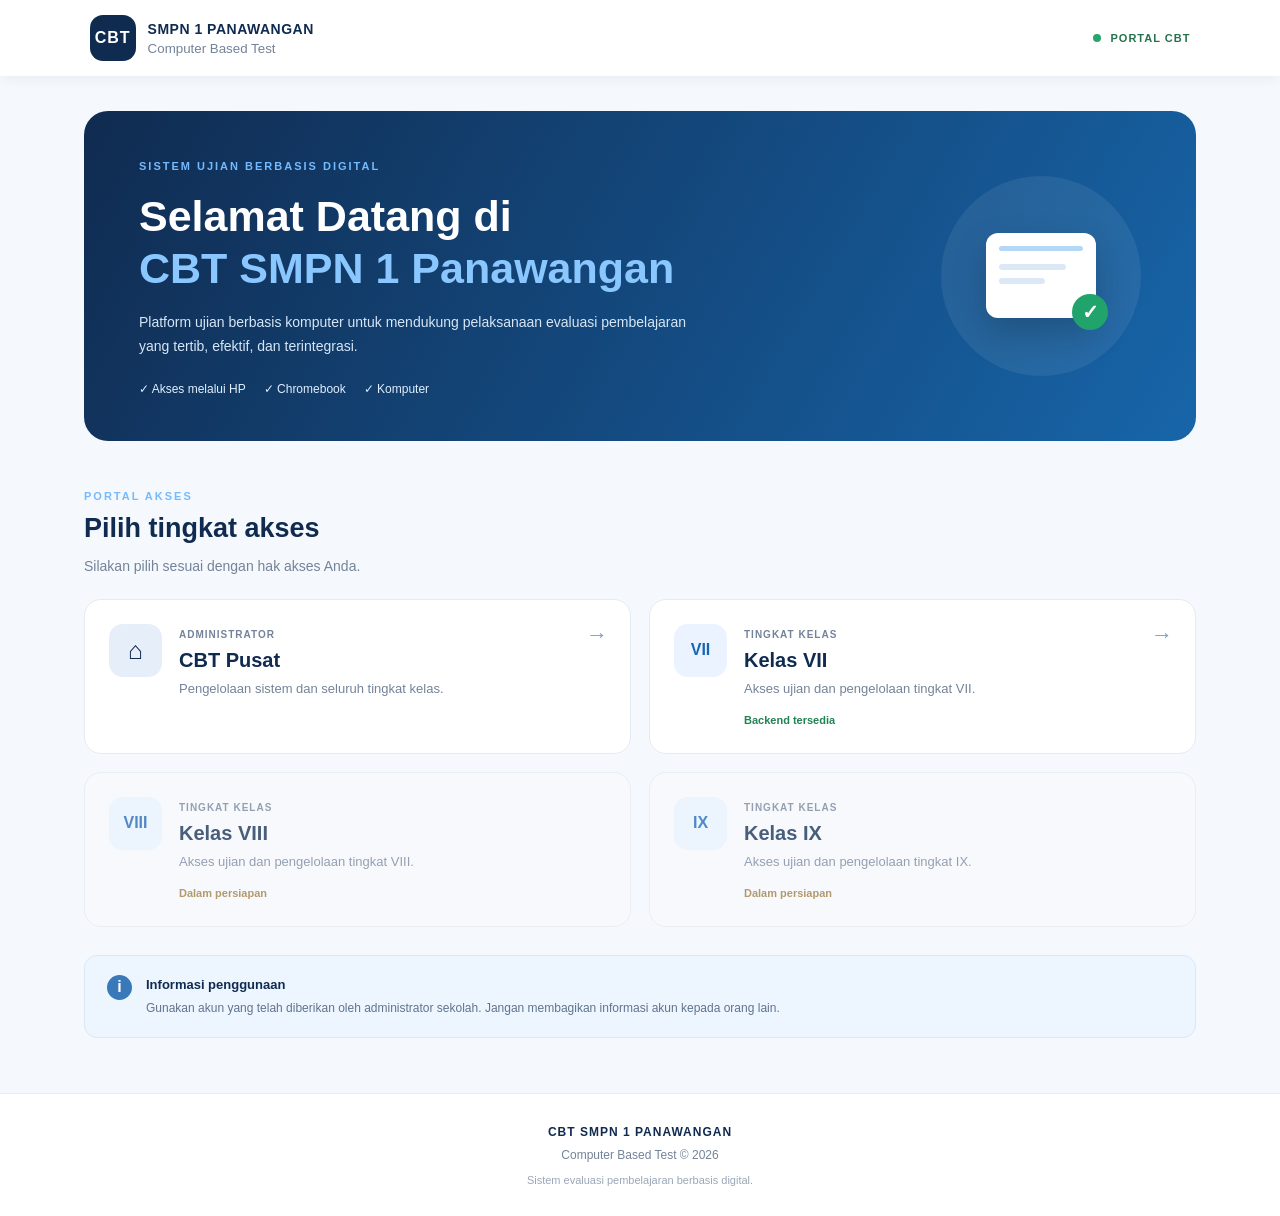
<file: index.html>
<!DOCTYPE html>
<html lang="id">
<head>
  <meta charset="UTF-8">
  <meta name="viewport" content="width=device-width, initial-scale=1.0">
  <meta name="theme-color" content="#102b50">
  <title>CBT SMPN 1 Panawangan</title>
  <meta name="description" content="Portal Computer Based Test SMP Negeri 1 Panawangan">

  <link rel="stylesheet" href="./assets/css/style.css">
</head>
<body>

  <header class="topbar">
    <div class="brand">
      <div class="brand-logo">CBT</div>
      <div>
        <strong>SMPN 1 PANAWANGAN</strong>
        <small>Computer Based Test</small>
      </div>
    </div>
    <span class="online-label">
      <span class="online-dot"></span> PORTAL CBT
    </span>
  </header>

  <main>
    <section class="hero">
      <div class="hero-content">
        <span class="eyebrow">SISTEM UJIAN BERBASIS DIGITAL</span>
        <h1>Selamat Datang di<br><span>CBT SMPN 1 Panawangan</span></h1>
        <p>
          Platform ujian berbasis komputer untuk mendukung
          pelaksanaan evaluasi pembelajaran yang tertib,
          efektif, dan terintegrasi.
        </p>
        <div class="hero-info">
          <span>✓ Akses melalui HP</span>
          <span>✓ Chromebook</span>
          <span>✓ Komputer</span>
        </div>
      </div>
      <div class="hero-decoration">
        <div class="screen-icon">
          <div class="screen-top"></div>
          <div class="screen-line"></div>
          <div class="screen-line short"></div>
          <div class="screen-check">✓</div>
        </div>
      </div>
    </section>

    <section class="access-section">
      <div class="section-heading">
        <div>
          <span class="eyebrow">PORTAL AKSES</span>
          <h2>Pilih tingkat akses</h2>
          <p>Silakan pilih sesuai dengan hak akses Anda.</p>
        </div>
      </div>

      <div class="access-grid">

        <a class="access-card central" href="./pusat/">
          <div class="card-icon">⌂</div>
          <div class="card-content">
            <span class="card-label">ADMINISTRATOR</span>
            <h3>CBT Pusat</h3>
            <p>Pengelolaan sistem dan seluruh tingkat kelas.</p>
          </div>
          <span class="card-arrow">→</span>
        </a>

        <a class="access-card" href="./vii/">
          <div class="card-icon">VII</div>
          <div class="card-content">
            <span class="card-label">TINGKAT KELAS</span>
            <h3>Kelas VII</h3>
            <p>Akses ujian dan pengelolaan tingkat VII.</p>
            <span class="available">Backend tersedia</span>
          </div>
          <span class="card-arrow">→</span>
        </a>

        <div class="access-card disabled">
          <div class="card-icon">VIII</div>
          <div class="card-content">
            <span class="card-label">TINGKAT KELAS</span>
            <h3>Kelas VIII</h3>
            <p>Akses ujian dan pengelolaan tingkat VIII.</p>
            <span class="coming">Dalam persiapan</span>
          </div>
        </div>

        <div class="access-card disabled">
          <div class="card-icon">IX</div>
          <div class="card-content">
            <span class="card-label">TINGKAT KELAS</span>
            <h3>Kelas IX</h3>
            <p>Akses ujian dan pengelolaan tingkat IX.</p>
            <span class="coming">Dalam persiapan</span>
          </div>
        </div>

      </div>
    </section>

    <section class="notice">
      <div class="notice-icon">i</div>
      <div>
        <strong>Informasi penggunaan</strong>
        <p>
          Gunakan akun yang telah diberikan oleh administrator
          sekolah. Jangan membagikan informasi akun kepada orang lain.
        </p>
      </div>
    </section>
  </main>

  <footer>
    <strong>CBT SMPN 1 PANAWANGAN</strong>
    <p>Computer Based Test &copy; <span id="year"></span></p>
    <small>Sistem evaluasi pembelajaran berbasis digital.</small>
  </footer>

  <script src="./assets/js/app.js"></script>
</body>
</html>
</file>
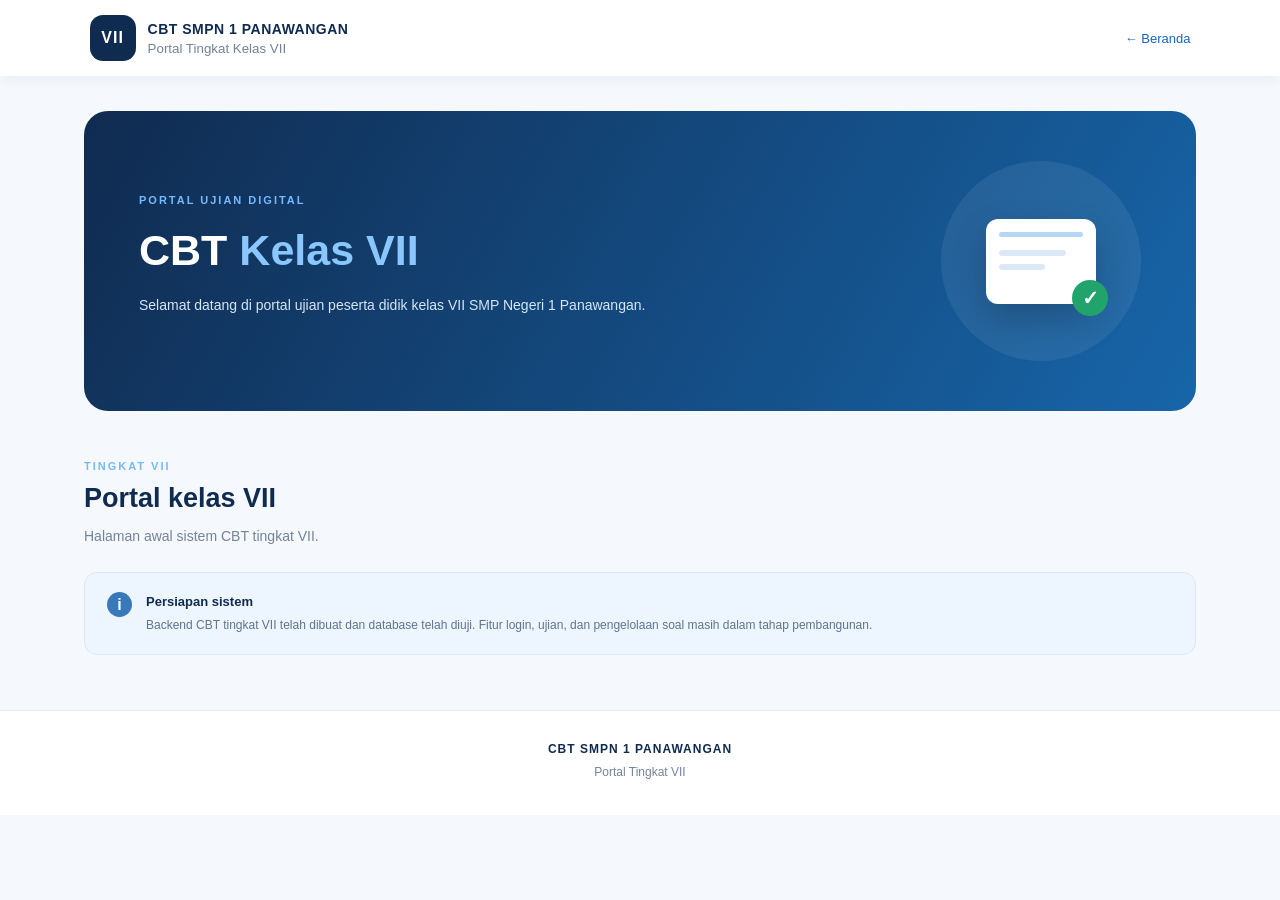
<file: vii/index.html>
<!DOCTYPE html>
<html lang="id">
<head>
  <meta charset="UTF-8">
  <meta name="viewport" content="width=device-width, initial-scale=1.0">
  <meta name="theme-color" content="#102b50">
  <title>CBT Kelas VII - SMPN 1 Panawangan</title>
  <link rel="stylesheet" href="../assets/css/style.css">
</head>
<body>

  <header class="topbar">
    <div class="brand">
      <div class="brand-logo">VII</div>
      <div>
        <strong>CBT SMPN 1 PANAWANGAN</strong>
        <small>Portal Tingkat Kelas VII</small>
      </div>
    </div>
    <a href="../" style="color:#1765c0;text-decoration:none;font-size:13px">
      ← Beranda
    </a>
  </header>

  <main>
    <section class="hero">
      <div class="hero-content">
        <span class="eyebrow">PORTAL UJIAN DIGITAL</span>
        <h1>CBT <span>Kelas VII</span></h1>
        <p>
          Selamat datang di portal ujian peserta didik
          kelas VII SMP Negeri 1 Panawangan.
        </p>
      </div>
      <div class="hero-decoration">
        <div class="screen-icon">
          <div class="screen-top"></div>
          <div class="screen-line"></div>
          <div class="screen-line short"></div>
          <div class="screen-check">✓</div>
        </div>
      </div>
    </section>

    <section class="access-section">
      <div class="section-heading">
        <span class="eyebrow">TINGKAT VII</span>
        <h2>Portal kelas VII</h2>
        <p>Halaman awal sistem CBT tingkat VII.</p>
      </div>

      <div class="notice">
        <div class="notice-icon">i</div>
        <div>
          <strong>Persiapan sistem</strong>
          <p>
            Backend CBT tingkat VII telah dibuat dan database
            telah diuji. Fitur login, ujian, dan pengelolaan soal
            masih dalam tahap pembangunan.
          </p>
        </div>
      </div>
    </section>
  </main>

  <footer>
    <strong>CBT SMPN 1 PANAWANGAN</strong>
    <p>Portal Tingkat VII</p>
  </footer>

</body>
</html>
</file>
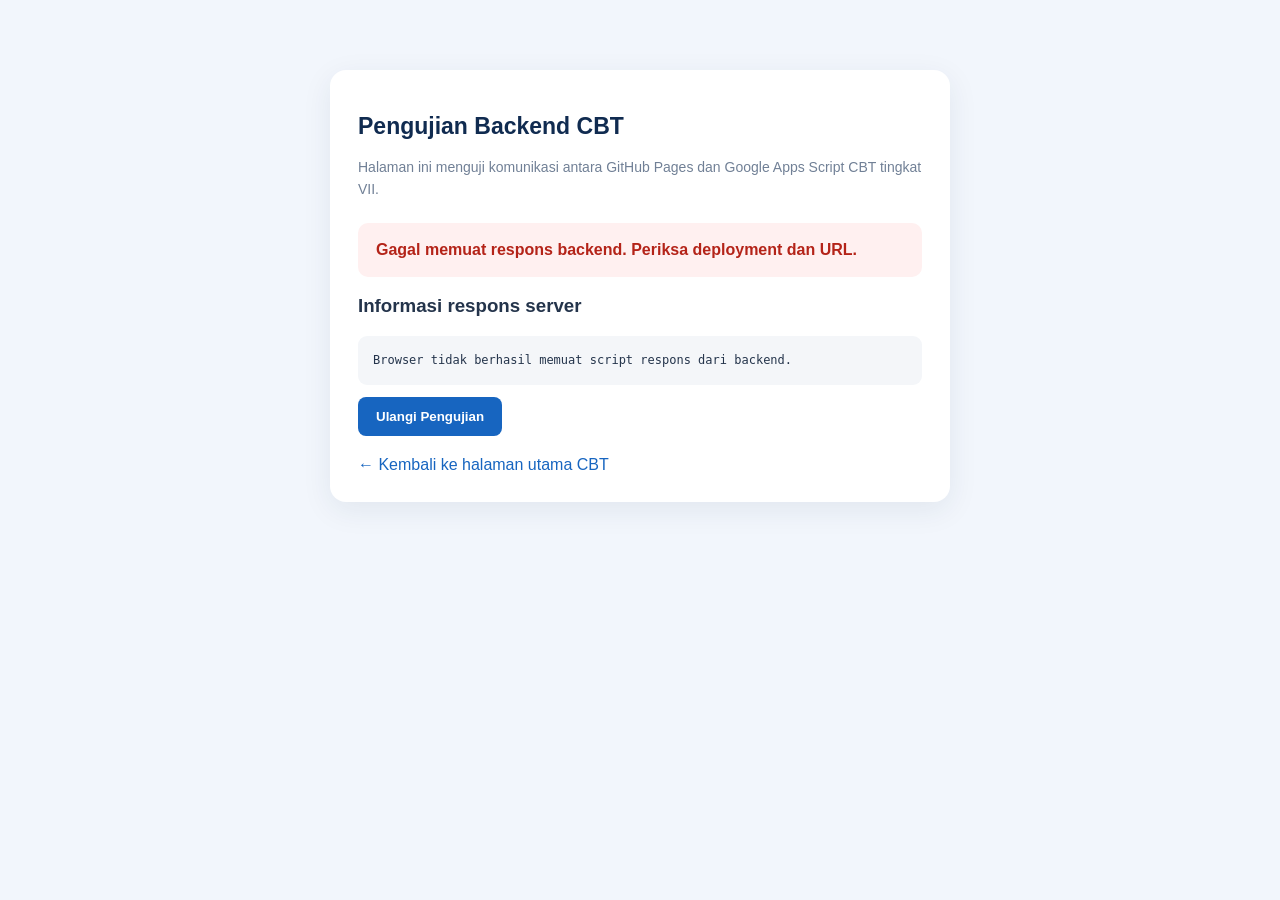
<file: test-api.html>
<!DOCTYPE html>
<html lang="id">
<head>
  <meta charset="UTF-8">
  <meta name="viewport" content="width=device-width, initial-scale=1.0">
  <title>Pengujian API - CBT SMPN 1 Panawangan</title>

  <style>
    * {
      box-sizing: border-box;
    }

    body {
      margin: 0;
      padding: 25px;
      background: #f2f6fc;
      font-family: Arial, sans-serif;
      color: #24344b;
    }

    .container {
      max-width: 620px;
      margin: 45px auto;
      padding: 28px;
      background: white;
      border-radius: 16px;
      box-shadow: 0 8px 30px rgba(20, 45, 80, .08);
    }

    h1 {
      color: #102b50;
      font-size: 23px;
    }

    .description {
      color: #718096;
      line-height: 1.6;
      font-size: 14px;
    }

    .status {
      margin-top: 22px;
      padding: 18px;
      border-radius: 10px;
      background: #edf2f7;
      font-weight: bold;
    }

    .success {
      background: #e8f7ee;
      color: #187447;
    }

    .error {
      background: #fff0f0;
      color: #b42318;
    }

    .loading {
      background: #fff7e6;
      color: #936000;
    }

    pre {
      white-space: pre-wrap;
      overflow-wrap: anywhere;
      padding: 15px;
      background: #f4f6f9;
      border-radius: 9px;
      font-size: 12px;
      line-height: 1.6;
    }

    button {
      border: 0;
      background: #1765c0;
      color: white;
      padding: 12px 18px;
      border-radius: 8px;
      cursor: pointer;
      font-weight: bold;
    }

    button:disabled {
      opacity: .6;
      cursor: wait;
    }

    a {
      display: inline-block;
      margin-top: 20px;
      color: #1765c0;
      text-decoration: none;
    }
  </style>
</head>

<body>

  <main class="container">

    <h1>Pengujian Backend CBT</h1>

    <p class="description">
      Halaman ini menguji komunikasi antara GitHub Pages
      dan Google Apps Script CBT tingkat VII.
    </p>

    <div id="status" class="status loading">
      Menghubungkan ke backend CBT_VII...
    </div>

    <h3>Informasi respons server</h3>

    <pre id="result">Menunggu respons server...</pre>

    <button id="retry" onclick="testConnection()">
      Ulangi Pengujian
    </button>

    <br>

    <a href="./">← Kembali ke halaman utama CBT</a>

  </main>

  <script>
    "use strict";

    const API_URL =
      "https://script.google.com/macros/s/AKfycbzsMdJySCcTAmB9Ev5tLtcJMSocYnLK9Yf2TDItFcWSuT4VbN5zHxQJSw_Ai7VRdRfpEA/exec";

    let requestTimer = null;
    let activeScript = null;

    function showStatus(message, type) {
      const element = document.getElementById("status");
      element.textContent = message;
      element.className = "status " + type;
    }

    function finishTest() {
      clearTimeout(requestTimer);

      if (activeScript) {
        activeScript.remove();
        activeScript = null;
      }

      document.getElementById("retry").disabled = false;
    }

    // Callback harus menggunakan nama yang sama
    // dengan callback pada fungsi doGet Apps Script.
    window.cbtHealthCallback = function(data) {

      finishTest();

      document.getElementById("result").textContent =
        JSON.stringify(data, null, 2);

      if (
        data &&
        data.success === true &&
        data.status === "ONLINE" &&
        data.level === "VII" &&
        data.database === "CONFIGURED"
      ) {
        showStatus(
          "BERHASIL: Browser terhubung dengan backend CBT_VII.",
          "success"
        );
      } else {
        showStatus(
          "Respons diterima, tetapi status backend belum sesuai.",
          "error"
        );
      }
    };

    function testConnection() {

      finishTest();

      document.getElementById("retry").disabled = true;

      document.getElementById("result").textContent =
        "Sedang menghubungi Apps Script...";

      showStatus(
        "Menghubungkan ke backend CBT_VII...",
        "loading"
      );

      const script = document.createElement("script");

      activeScript = script;

      script.src =
        API_URL +
        "?action=health&callback=cbtHealthCallback&_=" +
        Date.now();

      script.onerror = function() {

        finishTest();

        showStatus(
          "Gagal memuat respons backend. Periksa deployment dan URL.",
          "error"
        );

        document.getElementById("result").textContent =
          "Browser tidak berhasil memuat script respons dari backend.";

      };

      requestTimer = setTimeout(function() {

        finishTest();

        showStatus(
          "Waktu pengujian habis. Backend tidak memberikan respons.",
          "error"
        );

        document.getElementById("result").textContent =
          "Timeout: tidak ada respons dalam 15 detik.";

      }, 15000);

      document.body.appendChild(script);
    }

    document.addEventListener("DOMContentLoaded", testConnection);
  </script>

</body>
</html>
</file>
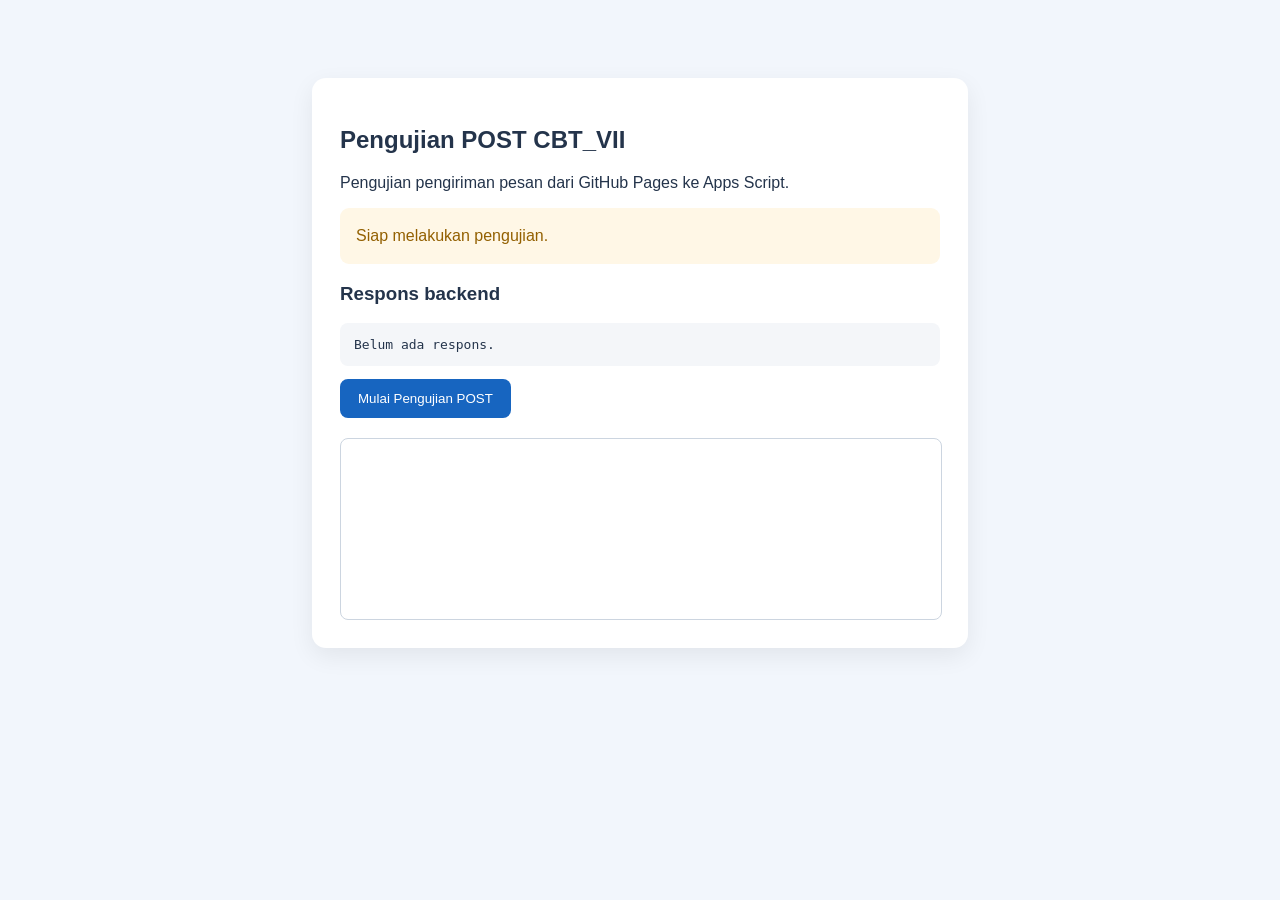
<file: test-post.html>
<!DOCTYPE html>
<html lang="id">
<head>
  <meta charset="UTF-8">
  <meta name="viewport" content="width=device-width, initial-scale=1">
  <title>CBT - Pengujian POST</title>
  <style>
    body {
      font-family: Arial, sans-serif;
      background: #f2f6fc;
      padding: 25px;
      color: #24344b;
    }
    main {
      max-width: 600px;
      margin: 45px auto;
      background: white;
      padding: 28px;
      border-radius: 14px;
      box-shadow: 0 8px 25px rgba(0,0,0,.07);
    }
    .status {
      padding: 16px;
      border-radius: 9px;
      background: #fff7e6;
      color: #936000;
      line-height: 1.5;
    }
    .success {
      background: #e8f7ee;
      color: #187447;
    }
    .error {
      background: #fff0f0;
      color: #b42318;
    }
    button {
      padding: 12px 18px;
      border: 0;
      border-radius: 8px;
      color: white;
      background: #1765c0;
      cursor: pointer;
    }
    button:disabled {
      opacity: .6;
    }
    pre {
      background: #f4f6f9;
      padding: 14px;
      white-space: pre-wrap;
      overflow-wrap: anywhere;
      border-radius: 8px;
    }
  </style>
</head>
<body>

<main>
  <h2>Pengujian POST CBT_VII</h2>
  <p>Pengujian pengiriman pesan dari GitHub Pages ke Apps Script.</p>

  <div id="status" class="status">
    Siap melakukan pengujian.
  </div>

  <h3>Respons backend</h3>
  <pre id="result">Belum ada respons.</pre>

  <button id="testButton" onclick="runTest()">
    Mulai Pengujian POST
  </button>

<iframe
  id="responseFrame"
  name="responseFrame"
  title="CBT response"
  style="
    display:block;
    width:100%;
    height:180px;
    margin-top:20px;
    border:1px solid #ccd5e0;
    border-radius:8px;
    background:white;
  ">
</iframe>
</main>

<script>
"use strict";

const API_URL =
  "https://script.google.com/macros/s/AKfycbzsMdJySCcTAmB9Ev5tLtcJMSocYnLK9Yf2TDItFcWSuT4VbN5zHxQJSw_Ai7VRdRfpEA/exec";

let currentNonce = null;
let timeoutId = null;

const statusElement = document.getElementById("status");
const resultElement = document.getElementById("result");
const buttonElement = document.getElementById("testButton");
const responseFrame = document.getElementById("responseFrame");
  responseFrame.addEventListener("load", function() {
  console.log("Iframe CBT menerima halaman respons.");
  console.log("URL iframe:", responseFrame.src);

  if (currentNonce) {
    showStatus(
      "Halaman respons iframe sudah dimuat. Menunggu pesan balasan...",
      ""
    );
  }
});

function showStatus(message, type) {
  statusElement.textContent = message;
  statusElement.className = "status " + (type || "");
}

function finishTest() {
  clearTimeout(timeoutId);
  timeoutId = null;
  currentNonce = null;
  buttonElement.disabled = false;
}

window.addEventListener("message", function(event) {
  // Pesan harus memiliki format dan nonce pengujian yang benar.
  const data = event.data;

  if (!data || data.type !== "CBT_POST_TEST") return;
  if (!currentNonce || data.nonce !== currentNonce) return;

  if (!data || data.type !== "CBT_POST_TEST") return;
  if (!currentNonce || data.nonce !== currentNonce) return;

  finishTest();

  resultElement.textContent = JSON.stringify(data, null, 2);

  if (data.success === true && data.level === "VII") {
    showStatus(
      "BERHASIL: GitHub Pages dapat mengirim POST ke CBT_VII.",
      "success"
    );
  } else {
    showStatus(
      "Respons diterima, tetapi hasil pengujian tidak valid.",
      "error"
    );
  }
});

function runTest() {
  if (currentNonce) finishTest();

  buttonElement.disabled = true;
  resultElement.textContent = "Mengirim permintaan POST...";

  showStatus("Menghubungi backend CBT_VII...", "");

  currentNonce =
    "cbt_" +
    Date.now() +
    "_" +
    Math.random().toString(36).substring(2, 12);

  const form = document.createElement("form");
  form.method = "POST";
  form.action = API_URL;
  form.target = "responseFrame";
  form.style.display = "none";

  const fields = {
    action: "transport_ping",
    nonce: currentNonce
  };

  Object.keys(fields).forEach(function(key) {
    const input = document.createElement("input");
    input.type = "hidden";
    input.name = key;
    input.value = fields[key];
    form.appendChild(input);
  });

  document.body.appendChild(form);

  timeoutId = setTimeout(function() {
    finishTest();

    showStatus(
      "Timeout: backend tidak memberikan respons POST.",
      "error"
    );

    resultElement.textContent =
      "Tidak menerima pesan balasan dalam 20 detik.";
  }, 20000);

  form.submit();
  form.remove();
}
</script>

</body>
</html>
</file>
<file: assets/css/style.css>
:root {
  --navy: #102b50;
  --blue: #1765c0;
  --light: #edf4fc;
  --text: #24344b;
  --muted: #748399;
  --white: #ffffff;
}

* {
  box-sizing: border-box;
}

body {
  margin: 0;
  font-family: Arial, Helvetica, sans-serif;
  color: var(--text);
  background: #f5f8fc;
}

.topbar {
  min-height: 76px;
  padding: 12px 7%;
  background: var(--white);
  display: flex;
  align-items: center;
  justify-content: space-between;
  box-shadow: 0 2px 14px rgba(20, 45, 80, .06);
}

.brand {
  display: flex;
  align-items: center;
  gap: 12px;
}

.brand-logo {
  width: 46px;
  height: 46px;
  border-radius: 13px;
  background: var(--navy);
  color: white;
  display: grid;
  place-items: center;
  font-weight: 800;
  letter-spacing: 1px;
}

.brand strong {
  display: block;
  color: var(--navy);
  font-size: 14px;
  letter-spacing: .5px;
}

.brand small {
  display: block;
  margin-top: 4px;
  color: var(--muted);
}

.online-label {
  color: #26724d;
  font-size: 11px;
  font-weight: bold;
  letter-spacing: 1px;
}

.online-dot {
  display: inline-block;
  width: 8px;
  height: 8px;
  margin-right: 5px;
  border-radius: 50%;
  background: #28a66a;
}

main {
  max-width: 1160px;
  margin: auto;
  padding: 35px 24px 55px;
}

.hero {
  min-height: 300px;
  padding: 45px 55px;
  border-radius: 24px;
  background: linear-gradient(120deg, #102b50, #1765a9);
  color: white;
  display: flex;
  justify-content: space-between;
  align-items: center;
  overflow: hidden;
  position: relative;
}

.hero-content {
  max-width: 680px;
  position: relative;
  z-index: 1;
}

.eyebrow {
  font-size: 11px;
  font-weight: bold;
  letter-spacing: 2px;
  color: #74baff;
}

.hero h1 {
  font-size: clamp(29px, 4vw, 43px);
  line-height: 1.2;
  margin: 17px 0;
}

.hero h1 span {
  color: #8bc7ff;
}

.hero p {
  color: #d6e6f7;
  max-width: 580px;
  line-height: 1.7;
  font-size: 14px;
}

.hero-info {
  display: flex;
  flex-wrap: wrap;
  gap: 18px;
  margin-top: 23px;
  font-size: 12px;
  color: #e1efff;
}

.hero-decoration {
  width: 200px;
  height: 200px;
  border-radius: 50%;
  background: rgba(255,255,255,.07);
  display: grid;
  place-items: center;
  flex-shrink: 0;
}

.screen-icon {
  width: 110px;
  height: 85px;
  padding: 13px;
  background: white;
  border-radius: 12px;
  position: relative;
  box-shadow: 0 15px 35px rgba(0,0,0,.2);
}

.screen-top {
  height: 5px;
  background: #b5d7f6;
  border-radius: 5px;
  margin-bottom: 13px;
}

.screen-line {
  height: 6px;
  width: 80%;
  margin-bottom: 8px;
  background: #dce8f5;
  border-radius: 5px;
}

.screen-line.short {
  width: 55%;
}

.screen-check {
  position: absolute;
  right: -12px;
  bottom: -12px;
  background: #20a46b;
  color: white;
  width: 36px;
  height: 36px;
  border-radius: 50%;
  display: grid;
  place-items: center;
  font-size: 20px;
  font-weight: bold;
}

.access-section {
  margin-top: 45px;
}

.section-heading h2 {
  margin: 9px 0 6px;
  color: var(--navy);
  font-size: 27px;
}

.section-heading p {
  color: var(--muted);
  font-size: 14px;
}

.access-grid {
  display: grid;
  grid-template-columns: repeat(2, minmax(0, 1fr));
  gap: 18px;
  margin-top: 25px;
}

.access-card {
  min-height: 155px;
  padding: 24px;
  background: white;
  border: 1px solid #e5ebf3;
  border-radius: 17px;
  display: flex;
  align-items: flex-start;
  gap: 17px;
  position: relative;
  text-decoration: none;
  color: inherit;
  transition: .2s ease;
}

a.access-card:hover {
  transform: translateY(-4px);
  border-color: #9fc9f2;
  box-shadow: 0 12px 28px rgba(22, 65, 110, .09);
}

.card-icon {
  min-width: 53px;
  height: 53px;
  border-radius: 14px;
  background: #eaf3ff;
  color: #1765b5;
  display: grid;
  place-items: center;
  font-weight: 800;
  font-size: 16px;
}

.central .card-icon {
  background: #e6eef9;
  color: var(--navy);
  font-size: 25px;
}

.card-content {
  padding-right: 20px;
}

.card-label {
  font-size: 10px;
  color: #748399;
  font-weight: bold;
  letter-spacing: 1px;
}

.card-content h3 {
  color: var(--navy);
  margin: 7px 0;
  font-size: 20px;
}

.card-content p {
  margin: 0 0 12px;
  color: var(--muted);
  font-size: 13px;
  line-height: 1.5;
}

.card-arrow {
  position: absolute;
  right: 22px;
  top: 22px;
  font-size: 22px;
  color: #7a9ec5;
}

.available,
.coming {
  font-size: 11px;
  font-weight: bold;
}

.available {
  color: #218254;
}

.coming {
  color: #9b7b3e;
}

.disabled {
  background: #f9fafc;
  opacity: .75;
}

.notice {
  margin-top: 28px;
  padding: 19px 22px;
  display: flex;
  gap: 14px;
  align-items: flex-start;
  border: 1px solid #dce8f7;
  border-radius: 13px;
  background: #edf5ff;
}

.notice-icon {
  width: 25px;
  height: 25px;
  flex-shrink: 0;
  border-radius: 50%;
  display: grid;
  place-items: center;
  color: white;
  background: #3979b9;
  font-weight: bold;
}

.notice strong {
  color: var(--navy);
  font-size: 13px;
}

.notice p {
  margin: 6px 0 0;
  color: #60748e;
  font-size: 12px;
  line-height: 1.6;
}

footer {
  padding: 28px 15px;
  text-align: center;
  background: white;
  border-top: 1px solid #e7edf4;
}

footer strong {
  color: var(--navy);
  font-size: 12px;
  letter-spacing: 1px;
}

footer p {
  color: var(--muted);
  font-size: 12px;
  margin: 8px 0;
}

footer small {
  color: #9aa7b7;
  font-size: 11px;
}

@media (max-width: 700px) {
  .topbar {
    padding: 12px 18px;
  }

  .brand strong {
    font-size: 11px;
  }

  .online-label {
    font-size: 9px;
  }

  main {
    padding: 20px 15px 35px;
  }

  .hero {
    min-height: 280px;
    padding: 30px 23px;
  }

  .hero-decoration {
    display: none;
  }

  .hero-info {
    gap: 10px;
    font-size: 10px;
  }

  .access-grid {
    grid-template-columns: 1fr;
    gap: 13px;
  }

  .access-card {
    min-height: 140px;
    padding: 19px;
  }

  .section-heading h2 {
    font-size: 23px;
  }
}
</file>
